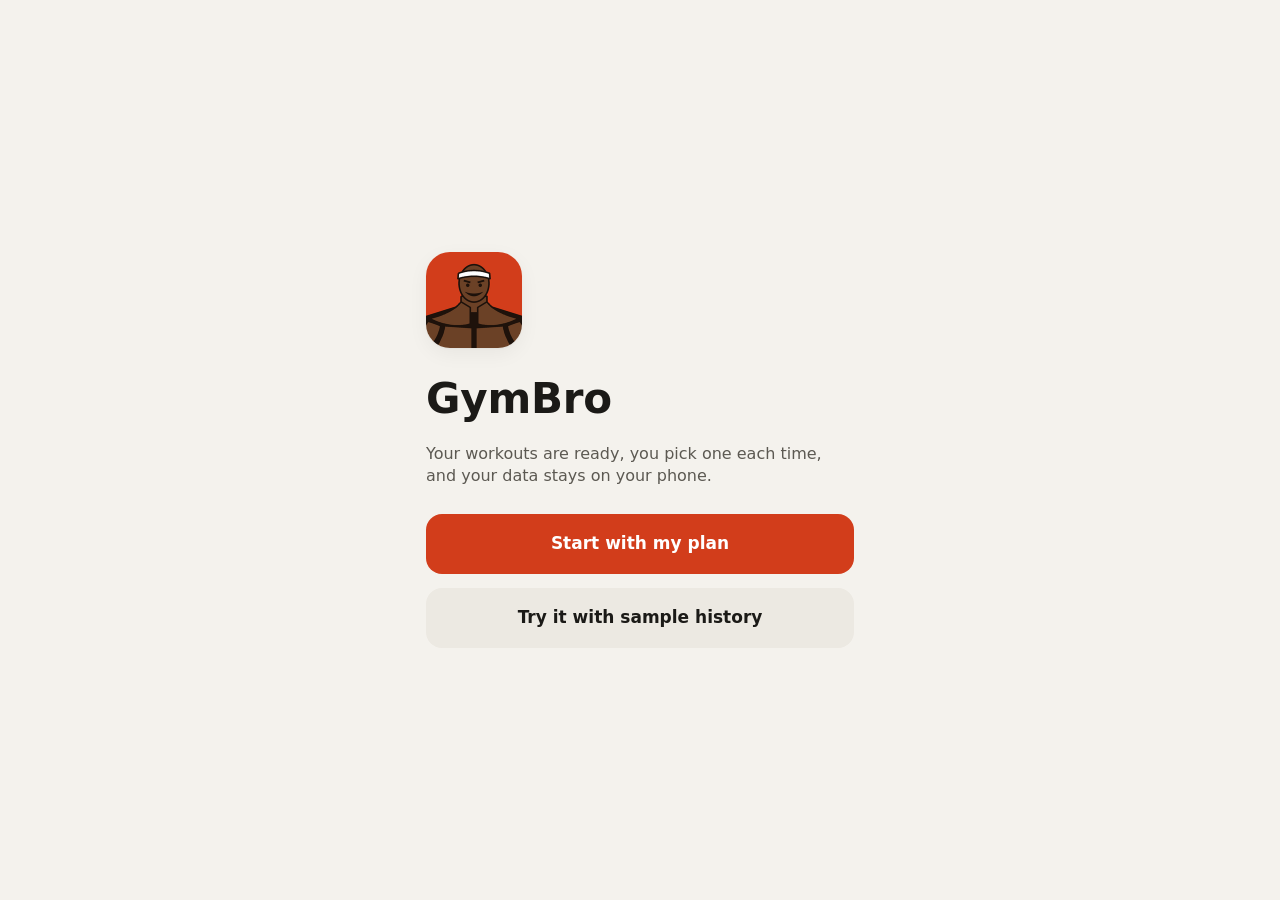
<file: index.html>
<!doctype html>
<html lang="en">
<head>
  <meta charset="utf-8">
  <meta name="viewport" content="width=device-width, initial-scale=1, viewport-fit=cover">
  <meta http-equiv="Content-Security-Policy" content="default-src 'self'; connect-src 'self' https://api.github.com; img-src 'self' data:; style-src 'self' 'unsafe-inline' https://fonts.googleapis.com; font-src https://fonts.gstatic.com; script-src 'self'; manifest-src 'self'; base-uri 'none'; form-action 'none'">
  <meta name="theme-color" content="#F4F2ED">
  <title>GymBro</title>
  <link rel="manifest" href="manifest.webmanifest">
  <link rel="icon" href="icons/logo-v6-192.png">
  <link rel="apple-touch-icon" href="icons/logo-v6-192.png">
  <link rel="preconnect" href="https://fonts.googleapis.com">
  <link rel="preconnect" href="https://fonts.gstatic.com" crossorigin>
  <link rel="stylesheet" href="https://fonts.googleapis.com/css2?family=Bricolage+Grotesque:opsz,wdth,wght@12..96,75..100,400..800&family=Nunito:wght@400..800&display=swap">
  <link rel="stylesheet" href="styles.css">
  <script src="js/theme.js"></script>
</head>
<body>
  <div id="app"></div>
  <nav id="nav" aria-label="Main menu"></nav>
  <div id="sheet-root"></div>
  <div id="toast" role="status" aria-live="polite"></div>
  <script type="module" src="js/app.js"></script>
</body>
</html>
</file>
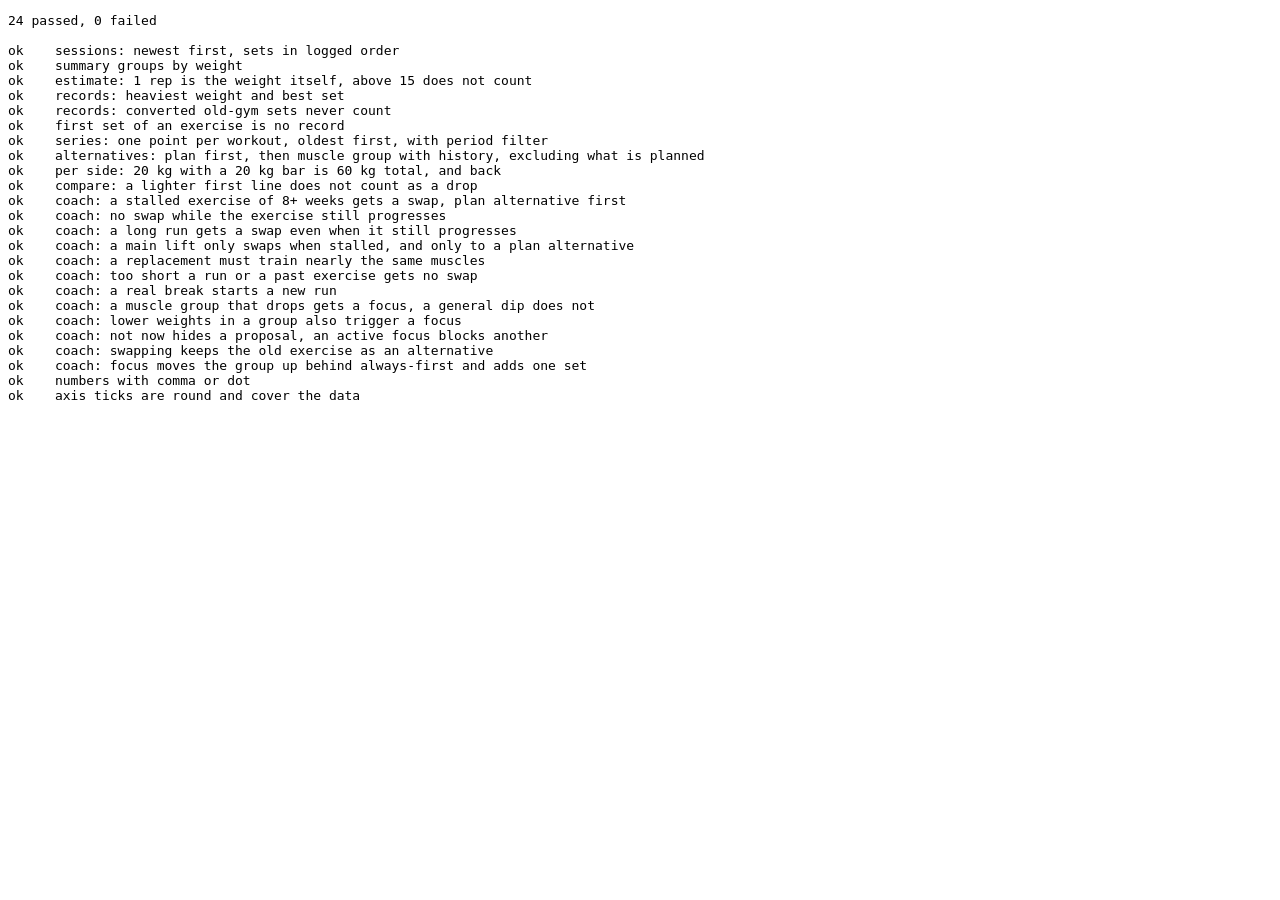
<file: test.html>
<!doctype html>
<html lang="en">
<head>
  <meta charset="utf-8">
  <title>GymBro tests</title>
</head>
<body>
  <pre id="out">Tests running...</pre>
  <script type="module" src="js/logic.test.js"></script>
</body>
</html>
</file>
<file: styles.css>
:root {
  color-scheme: light;
  --bg: #F4F2ED;
  --surface: #FFFFFF;
  --surface-2: #ECE9E2;
  --line: #E4E0D7;
  --ink: #1B1A17;
  --ink-2: #5C5952;
  --ink-3: #6F6B63;
  --accent: #D23D1B;
  --accent-press: #B83214;
  --on-accent: #FFFFFF;
  --accent-wash: rgba(210, 61, 27, 0.09);
  --good: #1B8556;
  --bad: #C22C2C;
  --body: #E9E5DC;
  --muscle: #D8D3C7;
  --muscle-2: #F0A48F;
  --toon-line: rgba(27, 26, 23, 0.55);
  --shadow: 0 1px 2px rgba(27, 26, 23, 0.04), 0 6px 20px rgba(27, 26, 23, 0.05);
  --shadow-lift: 0 -8px 30px rgba(27, 26, 23, 0.12);
  --bar-bg: rgba(244, 242, 237, 0.86);
  --scrim: rgba(27, 26, 23, 0.38);
  --radius: 18px;
  --gutter: 16px;
  --nav-h: 62px;
  --bar-h: 88px;
  --safe-b: env(safe-area-inset-bottom, 0px);
  --ease: cubic-bezier(0.22, 0.9, 0.3, 1);
  --font-body: Nunito, Roboto, "Segoe UI", system-ui, sans-serif;
  --font-display: "Bricolage Grotesque", Nunito, Roboto, system-ui, sans-serif;
}

@media (prefers-color-scheme: dark) {
  :root:not([data-theme="light"]) {
    color-scheme: dark;
    --bg: #141312;
    --surface: #1F1D1B;
    --surface-2: #2C2A27;
    --line: #38352F;
    --ink: #F3F0EA;
    --ink-2: #B9B4AA;
    --ink-3: #979287;
    --accent: #FF6F4B;
    --accent-press: #F05C38;
    --on-accent: #1E0B05;
    --accent-wash: rgba(255, 111, 75, 0.13);
    --good: #4CC38A;
    --bad: #FF7A66;
    --body: #2C2A27;
    --muscle: #413E38;
    --muscle-2: #94503D;
    --toon-line: rgba(0, 0, 0, 0.65);
    --shadow: 0 1px 2px rgba(0, 0, 0, 0.3);
    --shadow-lift: 0 -8px 30px rgba(0, 0, 0, 0.5);
    --bar-bg: rgba(20, 19, 18, 0.86);
    --scrim: rgba(0, 0, 0, 0.6);
  }
}

:root[data-theme="dark"] {
  color-scheme: dark;
  --bg: #141312;
  --surface: #1F1D1B;
  --surface-2: #2C2A27;
  --line: #38352F;
  --ink: #F3F0EA;
  --ink-2: #B9B4AA;
  --ink-3: #979287;
  --accent: #FF6F4B;
  --accent-press: #F05C38;
  --on-accent: #1E0B05;
  --accent-wash: rgba(255, 111, 75, 0.13);
  --good: #4CC38A;
  --bad: #FF7A66;
  --body: #2C2A27;
  --muscle: #413E38;
  --muscle-2: #94503D;
  --toon-line: rgba(0, 0, 0, 0.65);
  --shadow: 0 1px 2px rgba(0, 0, 0, 0.3);
  --shadow-lift: 0 -8px 30px rgba(0, 0, 0, 0.5);
  --bar-bg: rgba(20, 19, 18, 0.86);
  --scrim: rgba(0, 0, 0, 0.6);
}

* { box-sizing: border-box; }
html { -webkit-text-size-adjust: 100%; }

body {
  margin: 0;
  background: var(--bg);
  color: var(--ink);
  font-family: var(--font-body);
  font-size: 16px;
  line-height: 1.4;
  overscroll-behavior-y: none;
  -webkit-tap-highlight-color: transparent;
}

body.locked { overflow: hidden; }

h1, h2, h3, p, ol { margin: 0; padding: 0; }
ol { list-style: none; }
a { color: inherit; text-decoration: none; }
p a { color: var(--accent); text-decoration: underline; }
small { font-size: 13px; }

button, input, select, textarea { font: inherit; color: inherit; }
button { background: none; border: 0; padding: 0; cursor: pointer; touch-action: manipulation; }
button, a { -webkit-user-select: none; user-select: none; }

:focus-visible { outline: 2px solid var(--accent); outline-offset: 2px; }

.ic { width: 22px; height: 22px; flex: none; fill: none; stroke: currentColor; stroke-width: 2; stroke-linecap: round; stroke-linejoin: round; }
.num { font-variant-numeric: tabular-nums; }
.muted { color: var(--ink-2); font-size: 14px; }
.sr { position: absolute; width: 1px; height: 1px; overflow: hidden; clip-path: inset(50%); }

/* ---------- Page ---------- */

.page {
  max-width: 560px;
  margin: 0 auto;
  padding: calc(env(safe-area-inset-top, 0px) + 18px) var(--gutter) calc(var(--nav-h) + var(--safe-b) + 28px);
  display: flex;
  flex-direction: column;
  gap: 12px;
}

.title { font-size: 30px; font-weight: 800; letter-spacing: -0.02em; padding: 4px 2px; }

.section {
  display: flex;
  align-items: center;
  gap: 6px;
  margin-top: 14px;
  padding: 0 2px;
  color: var(--ink-2);
  font-size: 13px;
  font-weight: 600;
}
.section .ic { width: 16px; height: 16px; color: var(--accent); }

.eyebrow { color: var(--ink-2); font-size: 13px; font-weight: 500; }

.empty { color: var(--ink-2); padding: 28px 8px; text-align: center; }
.empty.small { padding: 40px 8px; font-size: 14px; }

.banner {
  display: block;
  padding: 11px 14px;
  border-radius: 14px;
  background: var(--accent-wash);
  color: var(--ink);
  font-size: 13px;
}

.foot { display: flex; justify-content: center; padding-top: 12px; }
.foot-inline { padding: 2px 0; }
.backup { display: inline-flex; align-items: center; gap: 6px; color: var(--ink-3); font-size: 13px; min-height: 32px; }
.backup .ic { width: 16px; height: 16px; }
.backup.warn { color: var(--accent); }
.backup.ok { color: var(--ink-2); }

/* ---------- Buttons ---------- */

.btn {
  display: inline-flex;
  align-items: center;
  justify-content: center;
  gap: 8px;
  min-height: 50px;
  padding: 10px 18px;
  border-radius: 16px;
  font-weight: 600;
  text-align: center;
  transition: transform 140ms var(--ease), background 160ms ease, opacity 160ms ease;
}
.btn:active:not(:disabled) { transform: scale(0.97); }
.btn:disabled { opacity: 0.35; }
.btn.big { min-height: 60px; font-size: 17px; width: 100%; }
.btn.primary { background: var(--accent); color: var(--on-accent); font-weight: 700; }
.btn.primary:active { background: var(--accent-press); }
.btn.ghost { background: var(--surface-2); color: var(--ink); }
.btn.danger { background: var(--bad); color: var(--surface); font-weight: 700; }
.btn.ghost-danger { background: none; color: var(--bad); box-shadow: inset 0 0 0 1px var(--line); }
.btn.square { width: 56px; min-height: 60px; padding: 0; flex: none; }
.more { margin-top: 8px; }

.icon-btn {
  display: inline-flex;
  align-items: center;
  justify-content: center;
  width: 48px;
  height: 48px;
  margin: -4px;
  flex: none;
  color: var(--ink);
  border-radius: 50%;
  transition: background 160ms ease, transform 140ms var(--ease);
}
.icon-btn:active { background: var(--surface-2); transform: scale(0.94); }

.link {
  color: var(--accent);
  font-size: 14px;
  font-weight: 600;
  min-height: 32px;
  display: inline-flex;
  align-items: center;
  gap: 6px;
}

.chip {
  display: inline-flex;
  align-items: center;
  gap: 6px;
  min-height: 40px;
  padding: 0 14px;
  border-radius: 20px;
  background: var(--surface-2);
  color: var(--ink);
  font-size: 14px;
  font-weight: 500;
  white-space: nowrap;
  transition: background 180ms ease, color 180ms ease, transform 140ms var(--ease);
}
.chip:active { transform: scale(0.96); }
.chip .ic { width: 18px; height: 18px; }
.chip.on { background: var(--ink); color: var(--bg); font-weight: 600; }
.chip.small { min-height: 36px; font-size: 13px; padding: 0 12px; }
.chip.strong { background: var(--accent-wash); color: var(--accent); font-weight: 600; }

.chips { display: flex; gap: 8px; flex-wrap: wrap; }
.chips.scroll {
  flex-wrap: nowrap;
  overflow-x: auto;
  margin: 0 calc(var(--gutter) * -1);
  padding: 0 var(--gutter);
  scrollbar-width: none;
}
.chips.scroll::-webkit-scrollbar { display: none; }

/* ---------- Rows and cards ---------- */

.rows { display: flex; flex-direction: column; background: var(--surface); border-radius: var(--radius); overflow: hidden; box-shadow: var(--shadow); }

.row {
  display: flex;
  align-items: center;
  gap: 12px;
  width: 100%;
  min-height: 62px;
  padding: 10px 14px;
  text-align: left;
  color: var(--ink);
  transition: background 160ms ease;
}
.row + .row { box-shadow: inset 0 1px 0 var(--line); }
.row:active:not(.static) { background: var(--surface-2); }
.row > .ic { color: var(--ink-3); width: 18px; height: 18px; }
.row.current { background: var(--accent-wash); }
.row-main { display: flex; flex-direction: column; gap: 2px; flex: 1; min-width: 0; }
.row-main strong { font-weight: 600; overflow-wrap: anywhere; }
.row-main small { color: var(--ink-2); }
.row-date {
  display: flex;
  align-items: center;
  justify-content: center;
  width: 38px;
  height: 38px;
  flex: none;
  border-radius: 12px;
  background: var(--surface-2);
  font-variant-numeric: tabular-nums;
}
.row-date strong { font-size: 15px; font-weight: 700; }
.row-thumb { width: 46px; flex: none; }
.ok-mark { color: var(--good); display: flex; }

.card {
  display: flex;
  flex-direction: column;
  gap: 10px;
  padding: 16px;
  background: var(--surface);
  border-radius: var(--radius);
  box-shadow: var(--shadow);
}
.card h2 { font-size: 16px; font-weight: 700; }
.card.callout { background: var(--accent-wash); box-shadow: none; }
.card .btn { width: 100%; }

.btn-col { display: flex; flex-direction: column; gap: 8px; }
.status-line { display: flex; align-items: flex-start; gap: 8px; font-size: 14px; color: var(--ink-2); }
.status-line .ic { width: 18px; height: 18px; color: var(--ink-2); }
.status-line strong { color: var(--ink); font-weight: 600; overflow-wrap: anywhere; }

.tiles { display: grid; grid-template-columns: repeat(auto-fit, minmax(96px, 1fr)); gap: 8px; }
.tile { display: flex; flex-direction: column; gap: 2px; padding: 14px 12px; background: var(--surface); border-radius: var(--radius); min-width: 0; box-shadow: var(--shadow); }
.tile strong { font-size: 26px; font-weight: 800; letter-spacing: -0.02em; font-variant-numeric: tabular-nums; line-height: 1.1; }
.tile span { font-size: 13px; color: var(--ink-2); }
.tile small { font-size: 12px; color: var(--ink-3); }

.subhead { display: flex; align-items: flex-start; gap: 8px; padding-bottom: 4px; }
.subhead > div { flex: 1; min-width: 0; }
.subhead h1 { font-size: 24px; font-weight: 800; letter-spacing: -0.02em; line-height: 1.15; margin-top: 8px; overflow-wrap: anywhere; }

.search, .field input, .field select, .field textarea {
  width: 100%;
  min-height: 50px;
  padding: 10px 14px;
  background: var(--surface);
  border: 1px solid var(--line);
  border-radius: 14px;
  color: var(--ink);
  font-size: 16px;
  transition: border-color 160ms ease;
}
.search:focus, .field input:focus, .field select:focus, .field textarea:focus { outline: none; border-color: var(--accent); }
.search::placeholder, .field input::placeholder, .field textarea::placeholder { color: var(--ink-3); }
.field { display: flex; flex-direction: column; gap: 6px; font-size: 13px; color: var(--ink-2); }
.field textarea { resize: vertical; }
.check { display: flex; align-items: center; gap: 10px; min-height: 48px; font-size: 15px; }
.check input { width: 22px; height: 22px; accent-color: var(--accent); flex: none; }

/* ---------- Muscle chart ---------- */

.bodymap { display: block; width: 100%; height: auto; }
.bodymap .b { fill: var(--body); }
.bodymap .m { fill: var(--muscle); transition: fill 240ms ease; }
.bodymap .m.p { fill: var(--accent); }
.bodymap .m.s { fill: var(--muscle-2); }

.muscle-card { flex-direction: row; align-items: center; gap: 16px; }
.muscle-card .bodymap { width: 46%; flex: none; max-width: 200px; }
.legend { display: flex; flex-direction: column; gap: 10px; min-width: 0; }
.legend h3 { display: flex; align-items: center; gap: 7px; font-size: 12px; font-weight: 600; color: var(--ink-2); padding: 0; }
.legend p { font-size: 14px; font-weight: 600; line-height: 1.35; padding-top: 2px; }
.key { width: 10px; height: 10px; border-radius: 50%; flex: none; background: var(--accent); }
.key.s { background: var(--muscle-2); }
.sheet .muscle-card { padding: 4px 0; box-shadow: none; }

.bodymap.toon .b, .bodymap.toon .m { stroke: var(--toon-line); stroke-width: 0.9; stroke-linejoin: round; }
.bodymap.toon .band { fill: var(--ink-2); }
.bodymap.toon .eye { fill: var(--ink); }
.bodymap.toon .face { fill: none; stroke: var(--ink); stroke-width: 1; stroke-linecap: round; }

/* ---------- Start ---------- */

.hero {
  display: flex;
  flex-direction: column;
  gap: 12px;
  padding: 18px 16px 16px;
  background: var(--surface);
  border-radius: 24px;
  box-shadow: var(--shadow);
}
.hero-top { display: flex; align-items: center; justify-content: space-between; gap: 12px; }
.hero-top .bodymap { width: 104px; flex: none; }
.hero h1 { font-size: 34px; font-weight: 800; letter-spacing: -0.025em; line-height: 1.08; padding-top: 2px; overflow-wrap: anywhere; }
.coach { display: flex; flex-direction: column; gap: 4px; padding: 14px 16px; background: var(--surface); border-radius: var(--radius); box-shadow: var(--shadow); }
.coach h2 { font-size: 17px; font-weight: 700; letter-spacing: -0.01em; }
.coach p { color: var(--ink-2); font-size: 14px; }
.coach-actions { display: flex; gap: 8px; padding-top: 10px; }
.coach-actions .btn.primary { flex: 1; min-width: 0; }
.btn.small { min-height: 44px; padding: 8px 14px; font-size: 14px; border-radius: 13px; }
.focus-strip { display: flex; align-items: center; justify-content: space-between; gap: 12px; padding: 6px 14px; background: var(--accent-wash); border-radius: 14px; font-size: 14px; }
.focus-strip strong { font-weight: 700; }
.change-list { display: flex; flex-direction: column; gap: 8px; }
.change { display: flex; align-items: center; justify-content: space-between; gap: 12px; }
.change span { display: flex; flex-direction: column; min-width: 0; }
.change strong { font-weight: 600; font-size: 15px; }
.change small { color: var(--ink-2); }
.week-line { color: var(--ink-2); font-size: 14px; padding: 0 2px 4px; }
.day-grid { display: grid; grid-template-columns: 1fr 1fr; gap: 10px; }
.day-card {
  display: flex;
  flex-direction: column;
  align-items: flex-start;
  gap: 2px;
  min-width: 0;
  padding: 14px;
  background: var(--surface);
  border-radius: var(--radius);
  box-shadow: var(--shadow);
  text-align: left;
  transition: transform 140ms var(--ease);
}
.day-card:active { transform: scale(0.97); }
.day-card .bodymap { width: 100%; margin-bottom: 8px; }
.day-card strong { font-size: 17px; font-weight: 700; letter-spacing: -0.01em; }
.day-card small { color: var(--ink-2); }
.day-card.free { justify-content: flex-end; background: none; box-shadow: inset 0 0 0 1px var(--line); }
.day-card.free .ic { color: var(--ink-2); margin-bottom: auto; }
.preview-figure { width: 62%; align-self: center; }
.preview { display: flex; flex-direction: column; }
.preview li { display: flex; justify-content: space-between; gap: 12px; padding: 8px 0; font-size: 15px; box-shadow: inset 0 -1px 0 var(--line); }
.preview li:last-child { box-shadow: none; }
.preview .num { color: var(--ink-2); flex: none; max-width: 48%; text-align: right; font-size: 14px; }
.preview .group { padding: 10px 0 2px; font-size: 12px; font-weight: 600; color: var(--ink-3); box-shadow: none; }
.preview .group:first-child { padding-top: 0; }

.welcome {
  display: flex;
  flex-direction: column;
  justify-content: center;
  gap: 14px;
  min-height: 100dvh;
  max-width: 460px;
  margin: 0 auto;
  padding: 24px var(--gutter);
}
.welcome h1 { font-size: 42px; font-weight: 800; letter-spacing: -0.03em; }
.welcome p { color: var(--ink-2); padding-bottom: 12px; }
.welcome .bodymap { width: 180px; margin-bottom: 8px; }

/* ---------- Workout ---------- */

.wk-top {
  position: sticky;
  top: 0;
  z-index: 5;
  padding: calc(env(safe-area-inset-top, 0px) + 6px) 12px 10px;
  background: var(--bar-bg);
  -webkit-backdrop-filter: blur(14px);
  backdrop-filter: blur(14px);
}
.wk-bar { display: flex; align-items: center; gap: 8px; }
.wk-bar .icon-btn { margin: 0; }
.wk-title { flex: 1; display: flex; flex-direction: column; align-items: center; min-width: 0; }
.wk-title strong { font-size: 15px; font-weight: 700; }
.wk-title small { color: var(--ink-2); font-size: 12px; }
.wk-progress { display: flex; gap: 4px; padding: 6px 4px 0; max-width: 536px; margin: 0 auto; }
.wk-progress i { flex: 1; height: 4px; border-radius: 2px; background: var(--surface-2); transition: background 280ms ease; }
.wk-progress i.done { background: var(--ink); }
.wk-progress i.now { background: var(--accent); }

.page.wk { padding-top: 10px; padding-bottom: calc(var(--bar-h) + var(--safe-b) + 20px); }
.wk-head { display: grid; grid-template-columns: 1fr auto; gap: 4px 12px; align-items: start; }
.wk-text { display: flex; flex-direction: column; gap: 5px; min-width: 0; }
.wk-head h1 { font-size: 27px; font-weight: 800; letter-spacing: -0.025em; line-height: 1.12; overflow-wrap: anywhere; }
.wk-body { width: 96px; flex: none; border-radius: 14px; transition: transform 140ms var(--ease); }
.wk-body:active { transform: scale(0.96); }
.hint { color: var(--ink-2); font-size: 13px; }
.wk-tools { display: flex; gap: 8px; padding-top: 4px; flex-wrap: wrap; grid-column: 1 / -1; }
.swapped { display: flex; align-items: center; gap: 10px; flex-wrap: wrap; color: var(--ink-2); font-size: 14px; }
.note-line { font-size: 14px; color: var(--ink-2); padding-top: 2px; overflow-wrap: anywhere; grid-column: 1 / -1; }
.note-line span { color: var(--ink-3); }

.hist { display: flex; flex-direction: column; gap: 6px; padding: 13px 16px; background: var(--surface); border-radius: var(--radius); box-shadow: var(--shadow); transition: transform 140ms var(--ease); }
.hist:active { transform: scale(0.99); }
.hist-row { display: flex; justify-content: space-between; align-items: baseline; gap: 12px; font-size: 14px; color: var(--ink-2); font-variant-numeric: tabular-nums; }
.hist-row span { flex: none; font-size: 13px; color: var(--ink-3); }
.hist-row strong { font-weight: 500; text-align: right; overflow-wrap: anywhere; }
.hist-row.latest strong { font-size: 17px; font-weight: 700; color: var(--ink); }
.hist-empty { font-size: 14px; color: var(--ink-2); padding: 2px; }

.setlist { display: flex; flex-direction: column; gap: 6px; }
.setlist.compact { gap: 0; }
.set {
  display: flex;
  align-items: center;
  gap: 12px;
  width: 100%;
  min-height: 48px;
  padding: 6px 14px;
  border-radius: 14px;
  text-align: left;
  font-variant-numeric: tabular-nums;
}
.set-n { width: 18px; flex: none; color: var(--ink-3); font-size: 14px; }
.set-v { flex: 1; min-width: 0; font-size: 16px; font-weight: 600; }
.set-v em { font-style: normal; color: var(--ink-3); font-weight: 400; padding: 0 1px; }
.set.done { background: var(--surface); box-shadow: var(--shadow); }
.set.fresh { animation: settle 380ms var(--ease); }
.set-check { color: var(--good); display: flex; }
.set-check .ic { width: 20px; height: 20px; }
.setlist.compact .set { background: none; box-shadow: none; padding: 6px 0; }
.setlist.compact .set:active { background: var(--surface-2); }

.pr { display: inline-flex; align-items: center; gap: 4px; color: var(--accent); background: var(--accent-wash); font-size: 12px; font-weight: 700; padding: 3px 9px 3px 7px; border-radius: 10px; }
.pr .ic { width: 14px; height: 14px; }

h1, h2, .title, .tile strong, .day-card strong, .hist-row.latest strong, .set-v, .row-date strong,
.btn.big, .btn.primary, .step-value input, .c-label, .c-tip strong, .wk-title strong {
  font-family: var(--font-display);
}
/* Big titles: heavy and a little condensed, like a gym poster. */
.title, .hero h1, .wk-head h1, .subhead h1, .done h1, .welcome h1, .sheet h2, .day-card strong {
  font-stretch: 80%;
  font-weight: 800;
  letter-spacing: -0.005em;
}
.title { font-size: 34px; }
.wk-head h1 { font-size: 31px; }
.day-card strong { font-size: 20px; }
.eyebrow, .section, .legend h3, .week-line { font-weight: 700; }
.coach .eyebrow { color: var(--accent); text-transform: uppercase; letter-spacing: 0.1em; font-size: 11px; }
.step-value input { font-stretch: 85%; }
.logo { border-radius: 24px; box-shadow: var(--shadow); margin-bottom: 8px; }

.quip { color: var(--ink-3); font-size: 13px; font-style: italic; text-align: center; }
.quip.pr-line { color: var(--ink-2); font-size: 11px; font-style: normal; font-weight: 600; letter-spacing: 0.14em; text-transform: uppercase; }
.quip.left { text-align: left; }

.editor { display: flex; flex-direction: column; gap: 12px; padding: 14px 12px; background: var(--surface); border-radius: var(--radius); box-shadow: var(--shadow); }
.stepper label { display: flex; justify-content: space-between; gap: 8px; font-size: 13px; color: var(--ink-2); padding: 0 2px 6px; }
.side-total { color: var(--ink); font-weight: 600; text-align: right; font-variant-numeric: tabular-nums; }
.stepper-row { display: flex; align-items: center; gap: 8px; }
.step {
  display: flex;
  align-items: center;
  justify-content: center;
  width: 62px;
  height: 62px;
  flex: none;
  border-radius: 50%;
  background: var(--surface-2);
  transition: transform 120ms var(--ease), background 160ms ease;
}
.step:active { transform: scale(0.92); background: var(--line); }
.step .ic { width: 24px; height: 24px; }
.step-value {
  flex: 1;
  min-width: 0;
  display: flex;
  align-items: baseline;
  justify-content: center;
  gap: 4px;
  border-radius: 14px;
}
.step-value:focus-within { box-shadow: inset 0 0 0 2px var(--accent); }
.step-value.bump input { animation: bump 200ms var(--ease); }
.step-value input {
  width: 100%;
  min-width: 0;
  flex: 1;
  background: none;
  border: 0;
  outline: none;
  text-align: right;
  font-size: 36px;
  font-weight: 800;
  letter-spacing: -0.02em;
  font-variant-numeric: tabular-nums;
  line-height: 1.25;
  padding: 0;
}
.step-value span { flex: 1; color: var(--ink-3); font-size: 14px; text-align: left; }

.actionbar {
  position: fixed;
  left: 0;
  right: 0;
  bottom: 0;
  z-index: 6;
  display: flex;
  gap: 8px;
  padding: 10px var(--gutter) calc(var(--safe-b) + 12px);
  background: var(--bar-bg);
  -webkit-backdrop-filter: blur(14px);
  backdrop-filter: blur(14px);
  view-transition-name: actionbar;
}
.actionbar .btn.big { flex: 1; width: auto; min-width: 0; }
.btn.log { flex-direction: column; gap: 0; line-height: 1.15; padding: 6px 8px; }
.btn.log small { font-size: 13px; font-weight: 600; font-variant-numeric: tabular-nums; opacity: 0.85; }

/* ---------- Finished ---------- */

.page.done { padding-bottom: 32px; min-height: 100dvh; }
.done h1 { font-size: 30px; font-weight: 800; letter-spacing: -0.025em; }
.done-mark { display: flex; align-items: center; justify-content: center; width: 58px; height: 58px; margin-top: 16px; border-radius: 50%; background: var(--good); color: var(--surface); }
.done-mark .ic { width: 30px; height: 30px; stroke-width: 2.5; }
.done .btn.big { margin-top: auto; }

/* ---------- Chart ---------- */

.chart-head { display: flex; align-items: center; }
.seg { display: flex; width: 100%; padding: 3px; background: var(--surface-2); border-radius: 13px; }
.seg button { flex: 1; min-height: 38px; padding: 0 6px; border-radius: 10px; font-size: 13px; font-weight: 500; color: var(--ink-2); transition: background 200ms ease, color 200ms ease; }
.seg button.on { background: var(--surface); color: var(--ink); font-weight: 600; box-shadow: 0 1px 3px rgba(27, 26, 23, 0.14); }

.chart { position: relative; touch-action: pan-y; outline-offset: 4px; }
.chart svg { display: block; }
.c-grid { stroke: var(--line); stroke-width: 1; }
.c-axis { fill: var(--ink-3); font-size: 11px; font-variant-numeric: tabular-nums; }
.c-label { fill: var(--ink); font-size: 13px; font-weight: 700; font-variant-numeric: tabular-nums; }
.c-line { fill: none; stroke: var(--accent); stroke-width: 2; stroke-linejoin: round; stroke-linecap: round; }
.c-area { fill: var(--accent); opacity: 0.1; }
.c-cross { stroke: var(--ink-3); stroke-width: 1; }
.c-dot { fill: var(--accent); stroke: var(--surface); stroke-width: 2; }
.c-tip {
  position: absolute;
  top: 0;
  display: flex;
  flex-direction: column;
  padding: 6px 10px;
  background: var(--surface);
  border-radius: 10px;
  box-shadow: 0 0 0 1px var(--line), 0 4px 14px rgba(27, 26, 23, 0.12);
  white-space: nowrap;
  pointer-events: none;
}
.c-tip[hidden] { display: none; }
.c-tip strong { font-size: 15px; font-weight: 700; font-variant-numeric: tabular-nums; }
.c-tip span { font-size: 12px; color: var(--ink-2); }

/* ---------- Navigation ---------- */

#nav {
  position: fixed;
  left: 0;
  right: 0;
  bottom: 0;
  z-index: 6;
  display: grid;
  grid-template-columns: repeat(4, 1fr);
  padding-bottom: var(--safe-b);
  background: var(--bar-bg);
  -webkit-backdrop-filter: blur(14px);
  backdrop-filter: blur(14px);
  view-transition-name: nav;
}
#nav[hidden] { display: none; }
#nav a {
  display: flex;
  flex-direction: column;
  align-items: center;
  justify-content: center;
  gap: 3px;
  height: var(--nav-h);
  color: var(--ink-3);
  font-size: 11px;
  transition: color 180ms ease;
}
#nav a .ic { transition: transform 200ms var(--ease); }
#nav a.on { color: var(--accent); font-weight: 600; }
#nav a.on .ic { transform: translateY(-1px); }

/* ---------- Sheet ---------- */

.scrim { position: fixed; inset: 0; z-index: 10; background: var(--scrim); animation: appear 200ms ease; }
.sheet {
  position: fixed;
  left: 0;
  right: 0;
  bottom: 0;
  z-index: 11;
  display: flex;
  flex-direction: column;
  gap: 12px;
  max-width: 560px;
  max-height: 88dvh;
  margin: 0 auto;
  padding: 10px var(--gutter) calc(var(--safe-b) + 16px);
  overflow-y: auto;
  background: var(--surface);
  border-radius: 24px 24px 0 0;
  box-shadow: var(--shadow-lift);
  animation: rise 300ms var(--ease);
}
.closing { pointer-events: none; }
.closing .scrim { opacity: 0; transition: opacity 170ms ease; }
.closing .sheet { transform: translateY(100%); transition: transform 180ms ease-in; }
.grab { width: 36px; height: 4px; flex: none; margin: 0 auto 4px; border-radius: 2px; background: var(--line); }
.sheet h2 { font-size: 21px; font-weight: 800; letter-spacing: -0.015em; line-height: 1.2; overflow-wrap: anywhere; }
.sheet h3 { font-size: 13px; font-weight: 600; color: var(--ink-2); padding: 8px 0 6px; }
.sheet .rows { background: var(--bg); box-shadow: none; }
.sheet .row:active { background: var(--surface-2); }
.sheet .editor { padding: 0; box-shadow: none; }
.sheet-list { flex: none; }
.sheet-actions { display: flex; gap: 8px; padding-top: 4px; }
.sheet-actions .btn { flex: 1; }

#toast {
  position: fixed;
  left: 50%;
  top: calc(env(safe-area-inset-top, 0px) + 10px);
  z-index: 20;
  width: max-content;
  max-width: calc(100vw - 32px);
  padding: 10px 14px;
  border-radius: 14px;
  background: var(--ink);
  color: var(--bg);
  font-size: 14px;
  font-weight: 600;
  transform: translate(-50%, -12px);
  opacity: 0;
  pointer-events: none;
  transition: opacity 180ms ease, transform 220ms var(--ease);
}
#toast.show { opacity: 1; transform: translate(-50%, 0); }
#toast.bad { background: var(--bad); color: var(--surface); }

::view-transition-old(root), ::view-transition-new(root) { animation-duration: 180ms; animation-timing-function: ease; }

@keyframes appear { from { opacity: 0; } }
@keyframes rise { from { transform: translateY(40px); opacity: 0; } }
@keyframes bump { 40% { transform: scale(1.06); } }
@keyframes settle { from { transform: translateY(8px) scale(0.98); opacity: 0; } }

@media (prefers-reduced-motion: reduce) {
  *, *::before, *::after { animation: none !important; transition: none !important; }
  ::view-transition-group(*), ::view-transition-old(*), ::view-transition-new(*) { animation: none !important; }
}

/* ---------- History ---------- */

.row-date { flex-direction: column; width: 44px; height: 48px; gap: 0; line-height: 1.05; }
.row-date small { font-size: 11px; font-weight: 700; color: var(--ink-3); text-transform: uppercase; letter-spacing: 0.04em; }
.row-date strong { font-family: var(--font-display); font-size: 19px; font-weight: 800; font-stretch: 85%; }
.hrow { align-items: center; padding: 12px 12px 12px 14px; }
.hrow .row-main strong { display: inline-flex; align-items: center; gap: 6px; }
.hrow .row-thumb { width: 64px; opacity: 0.95; }
.pr-badge { display: inline-flex; color: var(--accent); }
.pr-badge .ic { width: 16px; height: 16px; }
.tags { display: flex; flex-wrap: wrap; gap: 4px; margin-top: 4px; }
.tags em {
  font-style: normal;
  font-size: 11.5px;
  font-weight: 700;
  padding: 2px 8px;
  border-radius: 999px;
  background: var(--accent-wash);
  color: var(--accent);
}
.section.month { justify-content: space-between; }
.section.month span { font-weight: 500; color: var(--ink-3); }

.heat-card { gap: 8px; }
.heat { display: block; width: 100%; height: auto; }
.heat text { font-size: 9px; fill: var(--ink-3); font-family: var(--font-body); font-weight: 600; }
.heat rect, .heat-key i { fill: var(--surface-2); background: var(--surface-2); }
.heat .l1, .heat-key .l1 { fill: color-mix(in srgb, var(--accent) 35%, var(--surface-2)); background: color-mix(in srgb, var(--accent) 35%, var(--surface-2)); }
.heat .l2, .heat-key .l2 { fill: color-mix(in srgb, var(--accent) 65%, var(--surface-2)); background: color-mix(in srgb, var(--accent) 65%, var(--surface-2)); }
.heat .l3, .heat-key .l3 { fill: var(--accent); background: var(--accent); }
.heat .today { stroke: var(--ink); stroke-width: 1.4; }
.heat-key { display: flex; justify-content: space-between; align-items: center; font-size: 12px; color: var(--ink-3); }
.heat-key .keys { display: inline-flex; align-items: center; gap: 3px; }
.heat-key i { display: inline-block; width: 10px; height: 10px; border-radius: 3px; }
.heat-key i:first-of-type { margin-left: 4px; }
.heat-key i:last-of-type { margin-right: 4px; }

/* Small history line of one exercise. */
.spark { margin: 4px 0 0; display: flex; flex-direction: column; gap: 4px; }
.spark svg { display: block; width: 100%; height: 56px; overflow: visible; }
.spark .area { fill: var(--accent-wash); }
.spark .line { fill: none; stroke: var(--accent); stroke-width: 2.2; stroke-linejoin: round; stroke-linecap: round; vector-effect: non-scaling-stroke; }
.spark circle { fill: var(--surface); stroke: var(--accent); stroke-width: 1.6; vector-effect: non-scaling-stroke; }
.spark circle.end { fill: var(--accent); }
.spark figcaption { display: flex; justify-content: space-between; gap: 8px; font-size: 12px; color: var(--ink-3); }
.spark figcaption strong { font-weight: 700; color: var(--ink-2); font-variant-numeric: tabular-nums; white-space: nowrap; }
.spark figcaption strong.up { color: var(--good); }
.hist .spark { padding-top: 8px; border-top: 1px solid var(--line); margin-top: 4px; }

.card-link { display: flex; align-items: center; justify-content: space-between; gap: 8px; }
.card-link a { display: inline-flex; align-items: center; gap: 4px; color: var(--ink); }
.card-link a .ic { width: 16px; height: 16px; color: var(--ink-3); }
.trend { display: inline-flex; align-items: center; gap: 3px; font-family: var(--font-body); font-size: 12px; font-weight: 700; padding: 3px 9px; border-radius: 999px; background: var(--surface-2); color: var(--ink-2); flex: none; }
.trend .ic { width: 13px; height: 13px; }
.trend.up { color: var(--good); background: color-mix(in srgb, var(--good) 12%, transparent); }

/* Workouts of one exercise. */
.srow { min-height: 58px; }
.srow .row-main { gap: 6px; }
.srow .row-main strong { font-weight: 600; font-variant-numeric: tabular-nums; }
.srow .bar { display: block; height: 5px; border-radius: 999px; background: var(--surface-2); overflow: hidden; }
.srow .bar i { display: block; height: 100%; border-radius: inherit; background: var(--accent); opacity: 0.75; }
.srow .trend { padding: 3px 7px; }
.trend.down { color: var(--ink-3); }
.c-pt { fill: var(--surface); stroke: var(--accent); stroke-width: 1.6; }
.srow .slot { width: 56px; flex: none; display: flex; justify-content: flex-end; }
</file>
